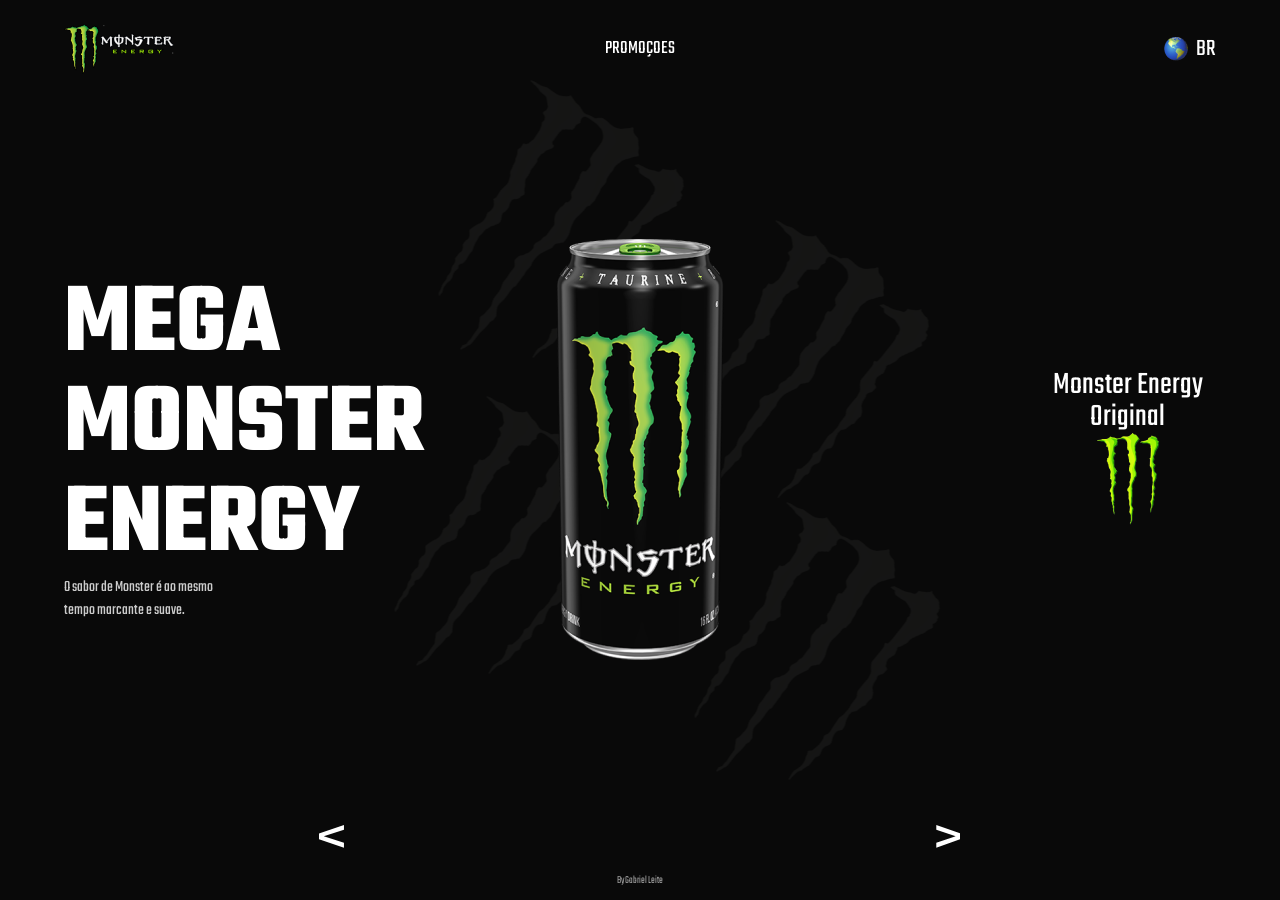
<file: index.html>
<!DOCTYPE html>
<html lang="pt-br">
<head>
    <link rel="stylesheet" href="style.css">
    <meta charset="UTF-8">
    <meta name="viewport" content="width=device-width, initial-scale=1.0">
    <title>Monster</title>
</head>
<body>
    <header>
        <img class="headerlogo" src="./img/logotexto.png" alt="Monster Energy">
        <span class="prom">PROMOÇOES</span>
        <div><img src="img/lang.png" alt="idioma">BR</div>
    </header>
    <main>
        <img class="background" src="img/background.png" alt="">
        <div class="texto-pricipal">
            <h1>
                MEGA MONSTER <b>ENERGY</b>
            </h1>
            <span class="texto-pricipal-secundario">
                O sabor de Monster é ao mesmo tempo marcante e suave.
            </span>
        </div>

        <img class="imagem-principal" src="img/lata.png" alt="Lata de Monster Energy">

        <div class="monster-tipo">
            <span>
              Monster Energy Original
            </span>
            <img src="img/logo.png" alt="monster energy logo">
        </div>
    </main>
    <footer>
        <div class="setas">
            <img src="img/seta.svg" alt="Esquerda">
            <img class="seta-direita" src="img/seta.svg" alt="Direita">
        </div>
        <span class="made-by">By Gabriel Leite</span>
    </footer>
</body>
</html>
</file>
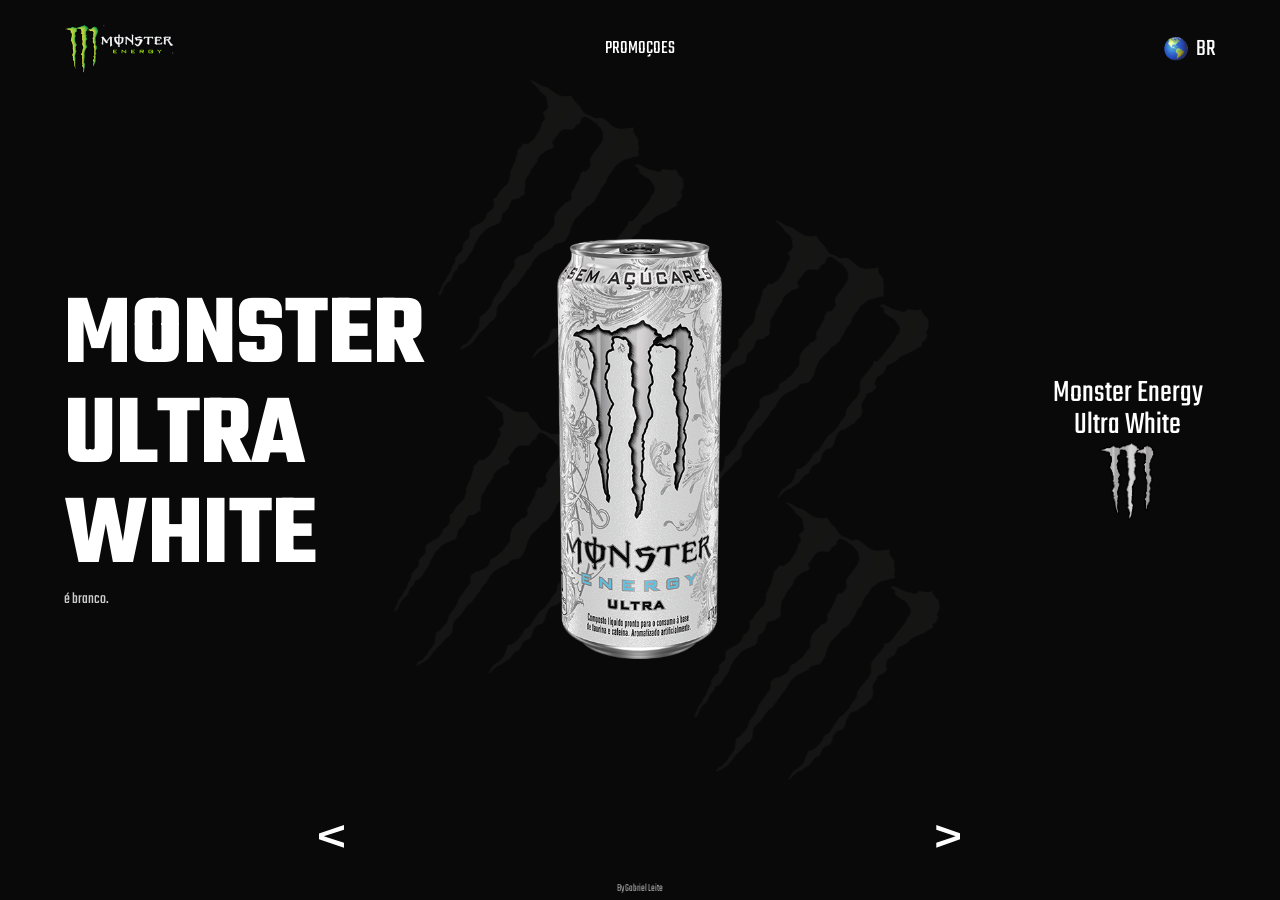
<file: branco.html>
<!DOCTYPE html>
<html lang="pt-br">
<head>
    <link rel="stylesheet" href="style.css">
    <meta charset="UTF-8">
    <meta name="viewport" content="width=device-width, initial-scale=1.0">
    <title>Monster</title>
</head>
<body>
    <header>
        <img class="headerlogo" src="./img/logotexto.png" alt="Monster Energy">
        <span class="prom">PROMOÇOES</span>
        <div><img src="img/lang.png" alt="idioma">BR</div>
    </header>
    <main>
        <img class="background" src="img/background.png" alt="">
        <div class="texto-pricipal">
            <h1>
                MONSTER ULTRA <b>WHITE</b>
            </h1>
            <span class="texto-pricipal-secundario">
                é branco.
            </span>
        </div>

        <img class="imagem-principal" src="img/lata_branco.png" alt="Lata de Monster Energy Ultra">

        <div class="monster-tipo">
            <span>
              Monster Energy Ultra White
            </span>
            <img src="img/logo_branco.png" alt="monster energy logo">
        </div>
    </main>
    <footer>
        <div class="setas">
            <a href="./index.html">
                <img class="seta-esqueda" src="img/seta.svg" alt="Esquerda">
            </a>
            <a href="roxo.html">
                <img class="seta-direita" src="img/seta.svg" alt="Direita">
            </a>
        </div>
        <span class="made-by">By Gabriel Leite</span>
    </footer>
</body>
</html>
</file>
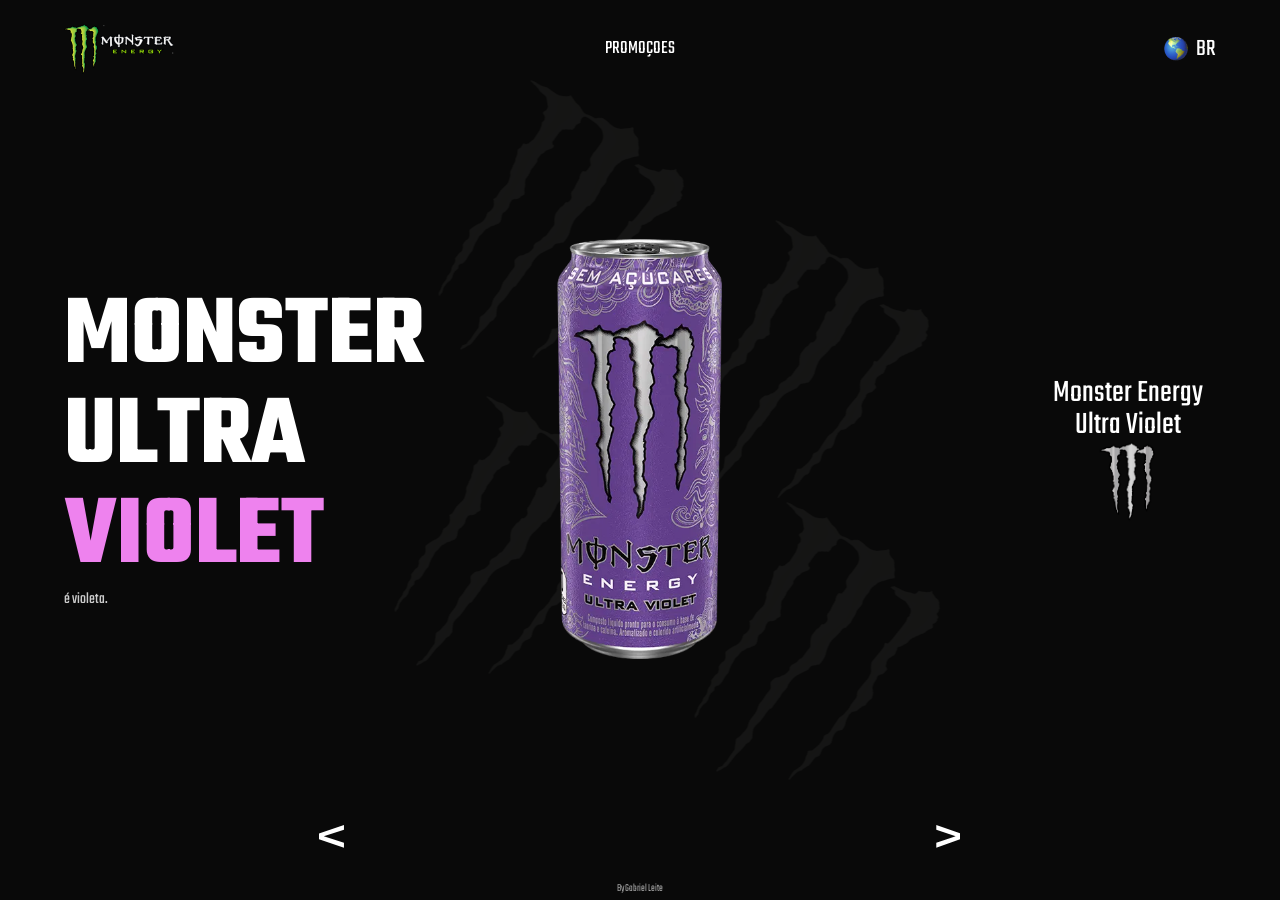
<file: roxo.html>
<!DOCTYPE html>
<html lang="pt-br">
<head>
    <link rel="stylesheet" href="style.css">
    <meta charset="UTF-8">
    <meta name="viewport" content="width=device-width, initial-scale=1.0">
    <title>Monster</title>
</head>
<body>
    <header>
        <img class="headerlogo" src="./img/logotexto.png" alt="Monster Energy">
        <span class="prom">PROMOÇOES</span>
        <div><img src="img/lang.png" alt="idioma">BR</div>
    </header>
    <main>
        <img class="background" src="img/background.png" alt="">
        <div class="texto-pricipal">
            <h1>
                MONSTER ULTRA <b class="texto-violeta">VIOLET</b>
            </h1>
            <span class="texto-pricipal-secundario">
                é violeta.
            </span>
        </div>

        <img class="imagem-principal" src="img/lata-roxo.webp" alt="Lata de Monster Energy Ultra">

        <div class="monster-tipo">
            <span>
              Monster Energy Ultra Violet
            </span>
            <img src="img/logo_branco.png" alt="monster energy logo">
        </div>
    </main>
    <footer>
        <div class="setas">
            <a href="./branco.html">
                <img class="seta-esqueda" src="img/seta.svg" alt="Esquerda">
            </a>
            <a href="./vermelho.html">
                <img class="seta-direita" src="img/seta.svg" alt="Direita">
            </a>
        </div>
        <span class="made-by">By Gabriel Leite</span>
    </footer>
</body>
</html>
</file>
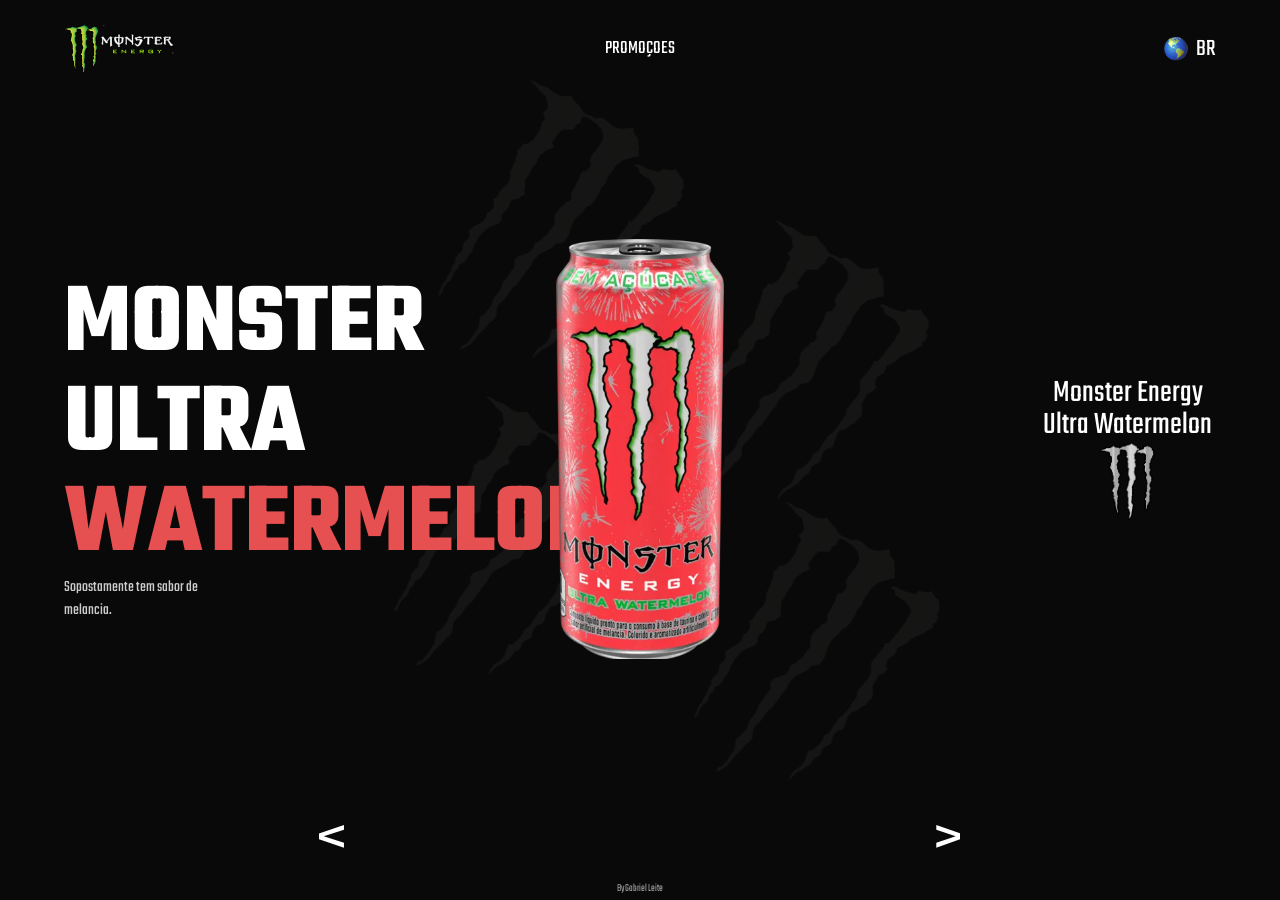
<file: vermelho.html>
<!DOCTYPE html>
<html lang="pt-br">
<head>
    <link rel="stylesheet" href="style.css">
    <meta charset="UTF-8">
    <meta name="viewport" content="width=device-width, initial-scale=1.0">
    <title>Monster</title>
</head>
<body>
    <header>
        <img class="headerlogo" src="./img/logotexto.png" alt="Monster Energy">
        <span class="prom">PROMOÇOES</span>
        <div><img src="img/lang.png" alt="idioma">BR</div>
    </header>
    <main>
        <img class="background" src="img/background.png" alt="">
        <div class="texto-pricipal">
            <h1>
                MONSTER ULTRA <b class="texto-vemelho">WATERMELON</b>
            </h1>
            <span class="texto-pricipal-secundario">
                Sopostamente tem sabor de melancia.
            </span>
        </div>

        <img class="imagem-principal" src="img/lata-vemelho.webp" alt="Lata de Monster Energy Ultra">

        <div class="monster-tipo">
            <span>
              Monster Energy Ultra Watermelon
            </span>
            <img src="img/logo_branco.png" alt="monster energy logo">
        </div>
    </main>
    <footer>
        <div class="setas">
            <a href="./roxo.html">
                <img class="seta-esqueda" src="img/seta.svg" alt="Esquerda">
            </a>
            <a href="index.html"">
                <img class="seta-direita" src="img/seta.svg" alt="Direita">
            </a>
        </div>
        <span class="made-by">By Gabriel Leite</span>
    </footer>
</body>
</html>
</file>
<file: style.css>
@import url('https://fonts.googleapis.com/css2?family=Teko:wght@300..700&display=swap');
* {
    padding: 0px;
    margin: 0px;
    box-sizing: border-box;
}

body {
    background-color: #090909;
    height: 100vh;
    width: 100vw;
    display: flex;
    flex-direction: column;
    color: white;
    font-family: "Teko";
}
header {
    display: flex;
    margin-left: 16px;
    margin-right: 16px;
    margin-top: 24px;
    justify-content: space-between;
    align-items: center;
}
.prom {
    display: none;
}
header div {
    display: flex;
    align-items: center;
    font-size: 24px;
    gap: 8px;
}
.headerlogo {
    width: 110px;

}

main{
    flex-grow: 1;
    display: flex;
    align-items: center;
    justify-content: space-between;
    position: relative;
}
.background {
    display: none;
    position: absolute;
}

h1 {
    font-size: 40px;
    line-height: 40px;
}
.texto-vemelho {
    color: rgb(231, 80, 80);
    word-break: break-word;
}
.texto-violeta {
    color: violet;
}
.texto-verde {
    color: #6BD41A;
}
.texto-pricipal {
    width: 132px;
    margin-left: 16px;
}
.texto-pricipal-secundario{
    color: #CCCCCC;
}
.imagem-principal {
    width: 124px;
    margin-right: 16px;
}
.monster-tipo {
    display: none;
    font-size: 3rem;
}
.monster-tipo img {
    width: 62px;
}

footer {
    height: 75px;
    padding-left: 24px;
    padding-right: 24px;
    display: flex;
    flex-direction: column;
}
.setas {
    display: flex;
    justify-content: space-between;
}
footer img {
    height: 23px;
}
.seta-direita {
    transform: scaleX(-1);
}
.made-by {
    color: #AAAAAA;
    text-align: center;
    font-weight: 300;
    font-size: 0.7rem;
    margin-top: 24px;
}

@media (min-width: 1000px) {
    header {
        margin-left: 64px;
        margin-right: 64px;
    }
    .texto-vemelho {
        word-break: normal;
    }
    .prom {
        position: absolute;
        display: block;
        left: 50%;
        transform: translatex(-50%);
        font-size: larger;
    }
    .background {
        display: inline;
        left: 50%;
        transform: translatex(-50%);
        z-index: -200;
        opacity: 5%;
    }
    .imagem-principal {
        position: absolute;
        left: 50%;
        transform: translatex(-50%);
    }

    h1 {
        font-size: 100px;
        line-height: 100px;
    }
    .texto-pricipal {
        width: 171px;
        margin-left: 64px;
    }
    .imagem-principal {
        width: 168px;
    }

    .monster-tipo {
        line-height: 2rem;
        display: flex;
        flex-direction: column;
        font-size: 2rem;
        width: 177px;
        text-align: center;
        align-items: center;
        margin-right: 64px;
    }
    .setas  {
        justify-content: space-around;
    }
}
</file>
